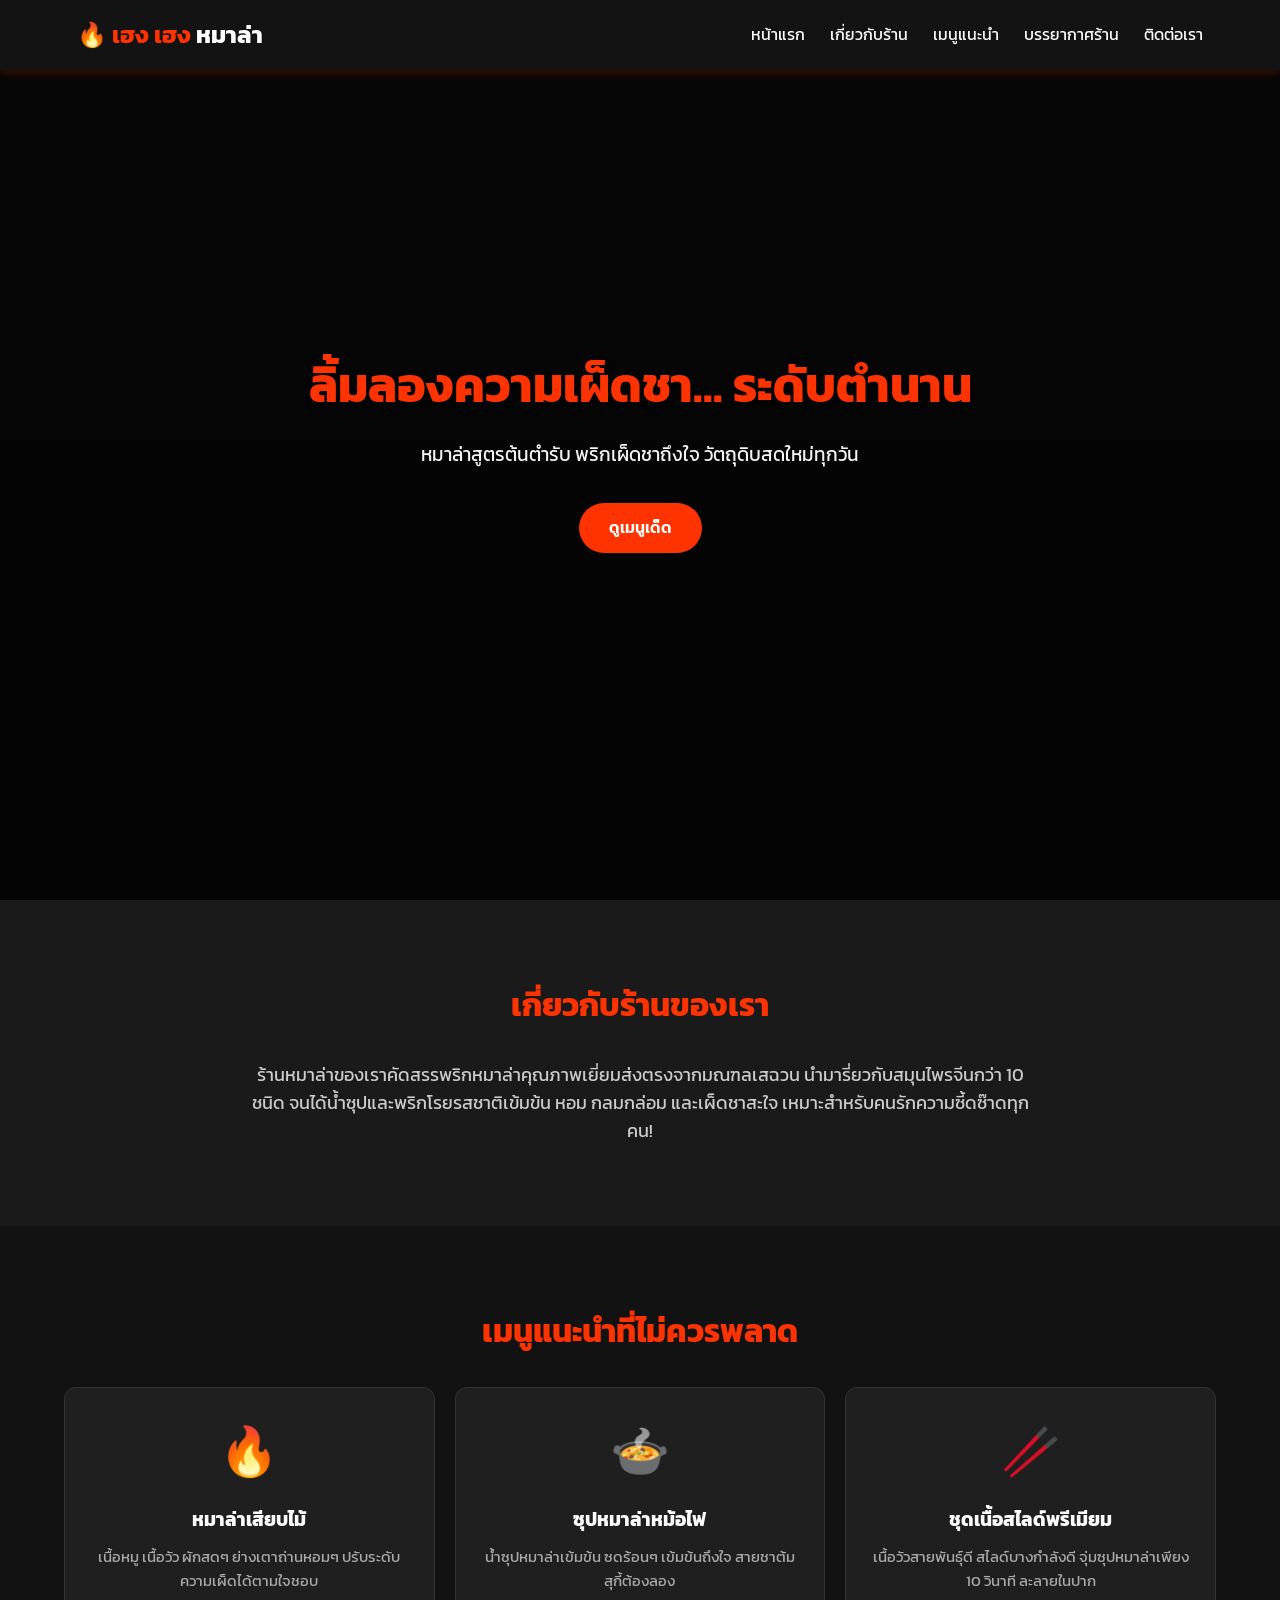
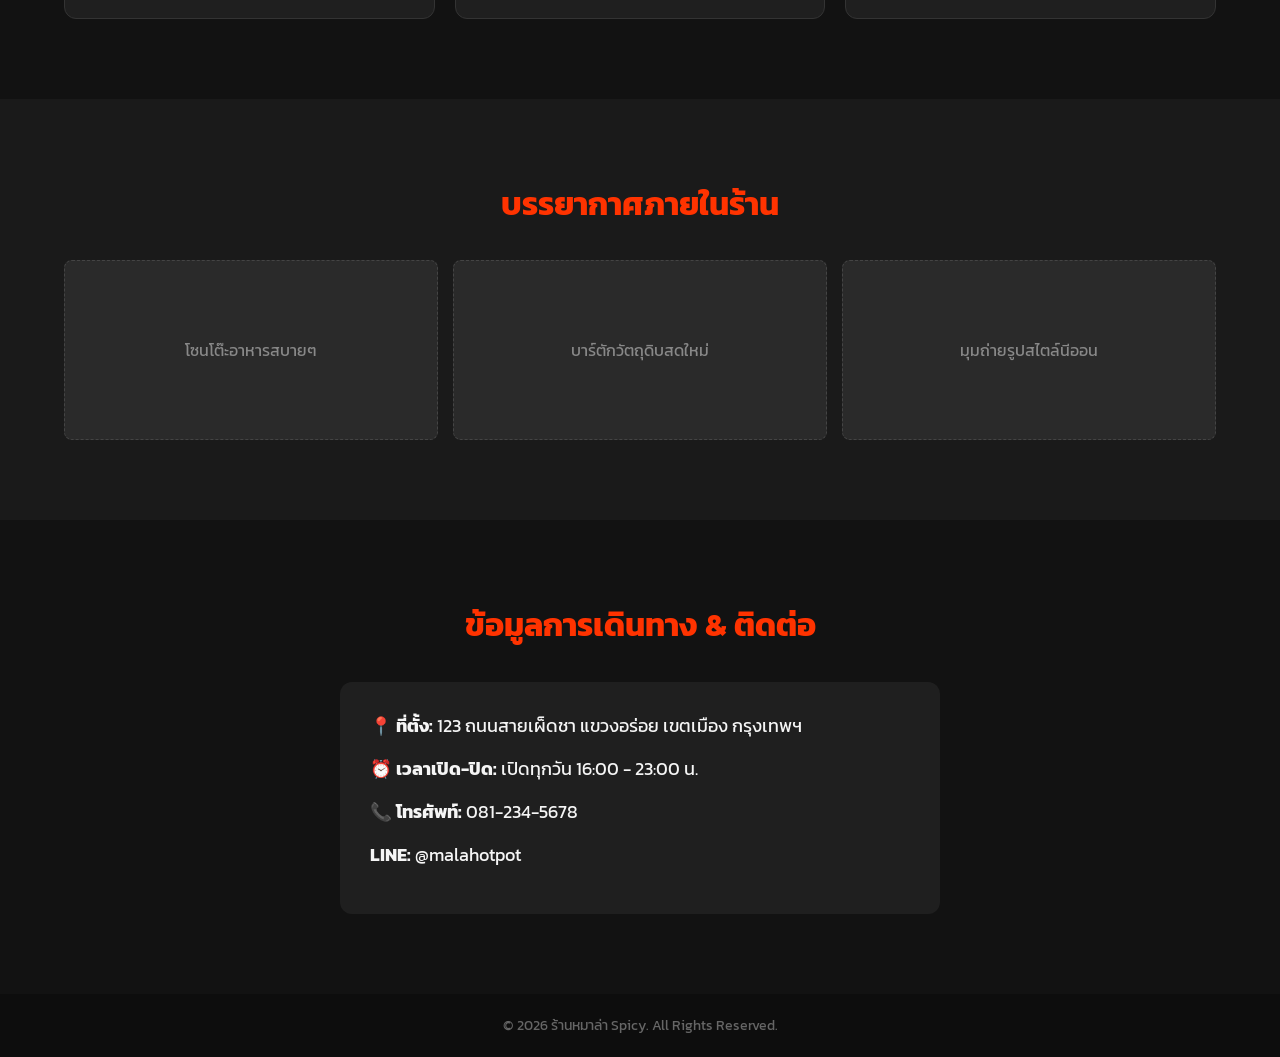
<file: main.html>
<!DOCTYPE html>
<html lang="th">
<head>
    <meta charset="UTF-8">
    <meta name="viewport" content="width=device-width, initial-scale=1.0">
    <title>ร้านหมาล่าหม้อไฟ & เสียบไม้ - Mala Hotpot</title>
    <link rel="stylesheet" href="main.css">
    <!-- Google Fonts for Thai Language -->
    <link href="https://fonts.googleapis.com/css2?family=Kanit:wght@300;400;600;700&display=swap" rel="stylesheet">
</head>
<body>

  <!-- Header / Navbar ใหม่ -->
<header>
    <div class="logo">🔥 เฮง เฮง <span>หมาล่า</span></div>
    
    <!-- ปุ่ม Hamburger สำหรับมือถือ -->
    <div class="menu-toggle" id="mobile-menu">
        <span class="bar"></span>
        <span class="bar"></span>
        <span class="bar"></span>
    </div>

    <!-- รายการเมนูบาร์ -->
    <nav class="nav-menu">
        <ul>
            <li><a href="#home">หน้าแรก</a></li>
            <li><a href="#about">เกี่ยวกับร้าน</a></li>
            <li><a href="#menu">เมนูแนะนำ</a></li>
            <li><a href="#gallery">บรรยากาศร้าน</a></li>
            <li><a href="#contact">ติดต่อเรา</a></li>
        </ul>
    </nav>
</header>

    <!-- Hero Section -->
    <section id="home" class="hero">
        <div class="hero-content">
            <h1>ลิ้มลองความเผ็ดชา... ระดับตำนาน</h1>
            <p>หมาล่าสูตรต้นตำรับ พริกเผ็ดชาถึงใจ วัตถุดิบสดใหม่ทุกวัน</p>
            <a href="#menu" class="btn">ดูเมนูเด็ด</a>
        </div>
    </section>

    <!-- About Section -->
    <section id="about" class="about">
        <div class="container">
            <h2>เกี่ยวกับร้านของเรา</h2>
            <p>ร้านหมาล่าของเราคัดสรรพริกหมาล่าคุณภาพเยี่ยมส่งตรงจากมณฑลเสฉวน นำมารี่ยวกับสมุนไพรจีนกว่า 10 ชนิด จนได้น้ำซุปและพริกโรยรสชาติเข้มข้น หอม กลมกล่อม และเผ็ดชาสะใจ เหมาะสำหรับคนรักความซี้ดซ๊าดทุกคน!</p>
        </div>
    </section>

    <!-- Menu Highlights Section -->
    <section id="menu" class="menu">
        <h2>เมนูแนะนำที่ไม่ควรพลาด</h2>
        <div class="menu-grid">
            <div class="menu-card">
                <div class="menu-img-placeholder">🔥</div>
                <h3>หมาล่าเสียบไม้</h3>
                <p>เนื้อหมู เนื้อวัว ผักสดๆ ย่างเตาถ่านหอมๆ ปรับระดับความเผ็ดได้ตามใจชอบ</p>
            </div>
            <div class="menu-card">
                <div class="menu-img-placeholder">🍲</div>
                <h3>ซุปหมาล่าหม้อไฟ</h3>
                <p>น้ำซุปหมาล่าเข้มข้น ซดร้อนๆ เข้มข้นถึงใจ สายชาต้มสุกี้ต้องลอง</p>
            </div>
            <div class="menu-card">
                <div class="menu-img-placeholder">🥢</div>
                <h3>ชุดเนื้อสไลด์พรีเมียม</h3>
                <p>เนื้อวัวสายพันธุ์ดี สไลด์บางกำลังดี จุ่มซุปหมาล่าเพียง 10 วินาที ละลายในปาก</p>
            </div>
        </div>
    </section>

    <!-- Gallery / Atmosphere -->
    <section id="gallery" class="gallery">
        <h2>บรรยากาศภายในร้าน</h2>
        <div class="gallery-grid">
            <div class="gallery-item">โซนโต๊ะอาหารสบายๆ</div>
            <div class="gallery-item">บาร์ตักวัตถุดิบสดใหม่</div>
            <div class="gallery-item">มุมถ่ายรูปสไตล์นีออน</div>
        </div>
    </section>

    <!-- Contact Section -->
    <section id="contact" class="contact">
        <h2>ข้อมูลการเดินทาง & ติดต่อ</h2>
        <div class="contact-info">
            <p><strong>📍 ที่ตั้ง:</strong> 123 ถนนสายเผ็ดชา แขวงอร่อย เขตเมือง กรุงเทพฯ</p>
            <p><strong>⏰ เวลาเปิด-ปิด:</strong> เปิดทุกวัน 16:00 - 23:00 น.</p>
            <p><strong>📞 โทรศัพท์:</strong> 081-234-5678</p>
            <p><strong>LINE:</strong> @malahotpot</p>
        </div>
    </section>

    <!-- Footer -->
    <!-- Footer -->
    <footer>
        <p>&copy; 2026 ร้านหมาล่า Spicy. All Rights Reserved.</p>
    </footer>

    <script src="script.js"></script>
</body>
</html>
</file>
<file: main.css>
/* General Reset */
* {
    margin: 0;
    padding: 0;
    box-sizing: border-box;
    font-family: 'Kanit', sans-serif;
}

body {
    background-color: #121212;
    color: #f5f5f5;
    line-height: 1.6;
}

/* Header & Nav */
/* ================= Header & Mobile Navbar ================= */
header {
    background-color: rgba(20, 20, 20, 0.98);
    display: flex;
    justify-content: space-between;
    align-items: center;
    padding: 1rem 6%;
    position: fixed;
    width: 100%;
    top: 0;
    z-index: 1000;
    box-shadow: 0 2px 10px rgba(255, 69, 0, 0.25);
}

.logo {
    font-size: 1.5rem;
    font-weight: 700;
    color: #ff3300;
}

.logo span {
    color: #fff;
}

/* ปุ่ม Hamburger Menu (ซ่อนในคอม) */
.menu-toggle {
    display: none;
    flex-direction: column;
    cursor: pointer;
    gap: 5px;
    z-index: 1001;
}

.menu-toggle .bar {
    width: 25px;
    height: 3px;
    background-color: #fff;
    border-radius: 3px;
    transition: all 0.3s ease-in-out;
}

/* เมนูบนหน้าจอคอมพิวเตอร์ */
.nav-menu ul {
    display: flex;
    list-style: none;
    gap: 25px;
}

.nav-menu ul li a {
    color: #fff;
    text-decoration: none;
    font-size: 1rem;
    transition: color 0.3s;
}

.nav-menu ul li a:hover {
    color: #ff3300;
}

/* ================= Responsive สำหรับมือถือ ================= */
@media (max-width: 768px) {
    .menu-toggle {
        display: flex; /* แสดงปุ่ม Hamburger */
    }

    /* ซ่อนเมนูไว้ด้านขวาของหน้าจอ */
    .nav-menu {
        position: fixed;
        top: 0;
        right: -100%;
        width: 70%; /* ความกว้างเมนูเวลาขยายออก */
        height: 100vh;
        background-color: rgba(15, 15, 15, 0.98);
        backdrop-filter: blur(8px);
        padding-top: 80px;
        transition: 0.4s ease-in-out;
        box-shadow: -5px 0 15px rgba(0,0,0,0.8);
    }

    .nav-menu ul {
        flex-direction: column;
        align-items: center;
        gap: 30px;
    }

    .nav-menu ul li a {
        font-size: 1.2rem;
    }

    /* เมื่อกดปุ่ม แถบเมนูจะขยายออกมา */
    .nav-menu.active {
        right: 0;
    }

    /* เอฟเฟกต์แปลงร่างปุ่ม Hamburger เป็นกากบาท (X) */
    .menu-toggle.is-active .bar:nth-child(2) {
        opacity: 0;
    }
    .menu-toggle.is-active .bar:nth-child(1) {
        transform: translateY(8px) rotate(45deg);
        background-color: #ff3300;
    }
    .menu-toggle.is-active .bar:nth-child(3) {
        transform: translateY(-8px) rotate(-45deg);
        background-color: #ff3300;
    }
}

/* Hero Section */
.hero {
    height: 100vh;
    background: linear-gradient(rgba(0,0,0,0.7), rgba(0,0,0,0.8)), url('https://via.placeholder.com/1920x1080') center/cover no-repeat;
    display: flex;
    justify-content: center;
    align-items: center;
    text-align: center;
    padding: 0 20px;
}

.hero-content h1 {
    font-size: 3rem;
    color: #ff3300;
    margin-bottom: 1rem;
    text-shadow: 2px 2px 4px rgba(0,0,0,0.8);
}

.hero-content p {
    font-size: 1.2rem;
    margin-bottom: 2rem;
}

.btn {
    display: inline-block;
    background-color: #ff3300;
    color: #fff;
    padding: 12px 30px;
    text-decoration: none;
    border-radius: 25px;
    font-weight: 600;
    transition: background 0.3s, transform 0.2s;
}

.btn:hover {
    background-color: #cc2600;
    transform: scale(1.05);
}

/* Sections Base */
section {
    padding: 80px 5%;
    text-align: center;
}

section h2 {
    font-size: 2rem;
    margin-bottom: 30px;
    color: #ff3300;
}

/* About */
.about {
    background-color: #1a1a1a;
}

.about p {
    max-width: 800px;
    margin: 0 auto;
    font-size: 1.1rem;
    color: #ccc;
}

/* Menu */
.menu-grid {
    display: grid;
    grid-template-columns: repeat(auto-fit, minmax(280px, 1fr));
    gap: 20px;
    margin-top: 20px;
}

.menu-card {
    background-color: #1f1f1f;
    padding: 25px;
    border-radius: 12px;
    border: 1px solid #333;
    transition: transform 0.3s, border-color 0.3s;
}

.menu-card:hover {
    transform: translateY(-5px);
    border-color: #ff3300;
}

.menu-img-placeholder {
    font-size: 3rem;
    margin-bottom: 15px;
}

.menu-card h3 {
    margin-bottom: 10px;
    color: #fff;
}

.menu-card p {
    color: #aaa;
    font-size: 0.95rem;
}

/* Gallery */
.gallery {
    background-color: #1a1a1a;
}

.gallery-grid {
    display: grid;
    grid-template-columns: repeat(auto-fit, minmax(250px, 1fr));
    gap: 15px;
}

.gallery-item {
    background-color: #2a2a2a;
    height: 180px;
    display: flex;
    align-items: center;
    justify-content: center;
    border-radius: 8px;
    color: #888;
    border: 1px dashed #444;
}

/* Contact */
.contact-info {
    background-color: #1f1f1f;
    max-width: 600px;
    margin: 0 auto;
    padding: 30px;
    border-radius: 12px;
    text-align: left;
}

.contact-info p {
    margin-bottom: 15px;
    font-size: 1.1rem;
}

/* Footer */
footer {
    background-color: #0d0d0d;
    text-align: center;
    padding: 20px;
    color: #666;
    font-size: 0.9rem;
}

/* Mobile Responsive */
@media (max-width: 768px) {
    header {
        flex-direction: column;
        padding: 15px;
    }

    nav ul {
        margin-top: 10px;
    }

    nav ul li {
        margin: 0 10px;
    }

    .hero-content h1 {
        font-size: 2rem;
    }
}
</file>
